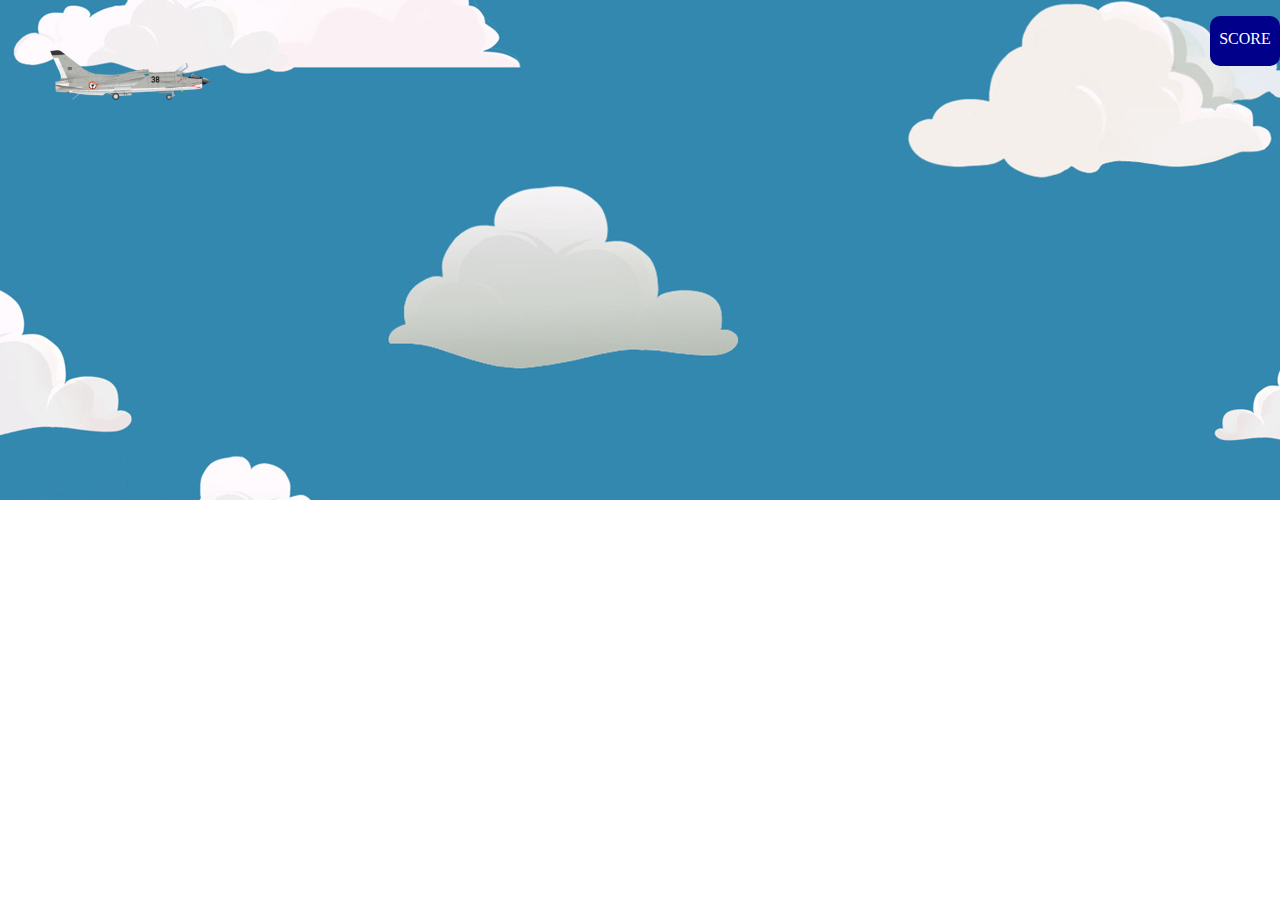
<file: index.html>
<!DOCTYPE html>
<html>
  <head>
    <meta charset="utf-8">
    <link rel="stylesheet" href="styles.css">
    <script type="text/javascript" src="./lib/jquery-3.2.1/jquery-3.2.1.js"></script>
    <script type="text/javascript" src="./lib/jquery-collision/jquery-collision.js"></script>
    <script type="text/javascript" src="./lib/jquery-ui-1.12.1/jquery-ui.js"></script>
    <script type="text/javascript" src="./lib/jquery-ui-1.12.1/jquery-ui.min.js"></script>
    <script type="text/javascript" src="./board.js"></script>
    <script type="text/javascript" src="./misil.js"></script>
    <script type="text/javascript" src="./airplane.js"></script>
    <script type="text/javascript" src="./obstacles.js"></script>
    <script type="text/javascript" src="./boss.js"></script>
    <script type="text/javascript" src="./game.js"></script>
    <title>TweeT-WaR</title>
  </head>
  <body>
  <div id="background2"></div>
  <div class="background" id="board">
      <img id="plane" class="air" src="./img/fighter-plane.png" alt="fighter">
  </div>
  <div id="data">
    <div><p id='points'>SCORE</p></div>
    <div class= "looseh" id="loose"><a href="./start.html">twEAT YOU</a></div>
    <div class= "winh" id="win"><a href="./start.html">You WIN</a></div>
  </div>
  </body>
</html>
</file>
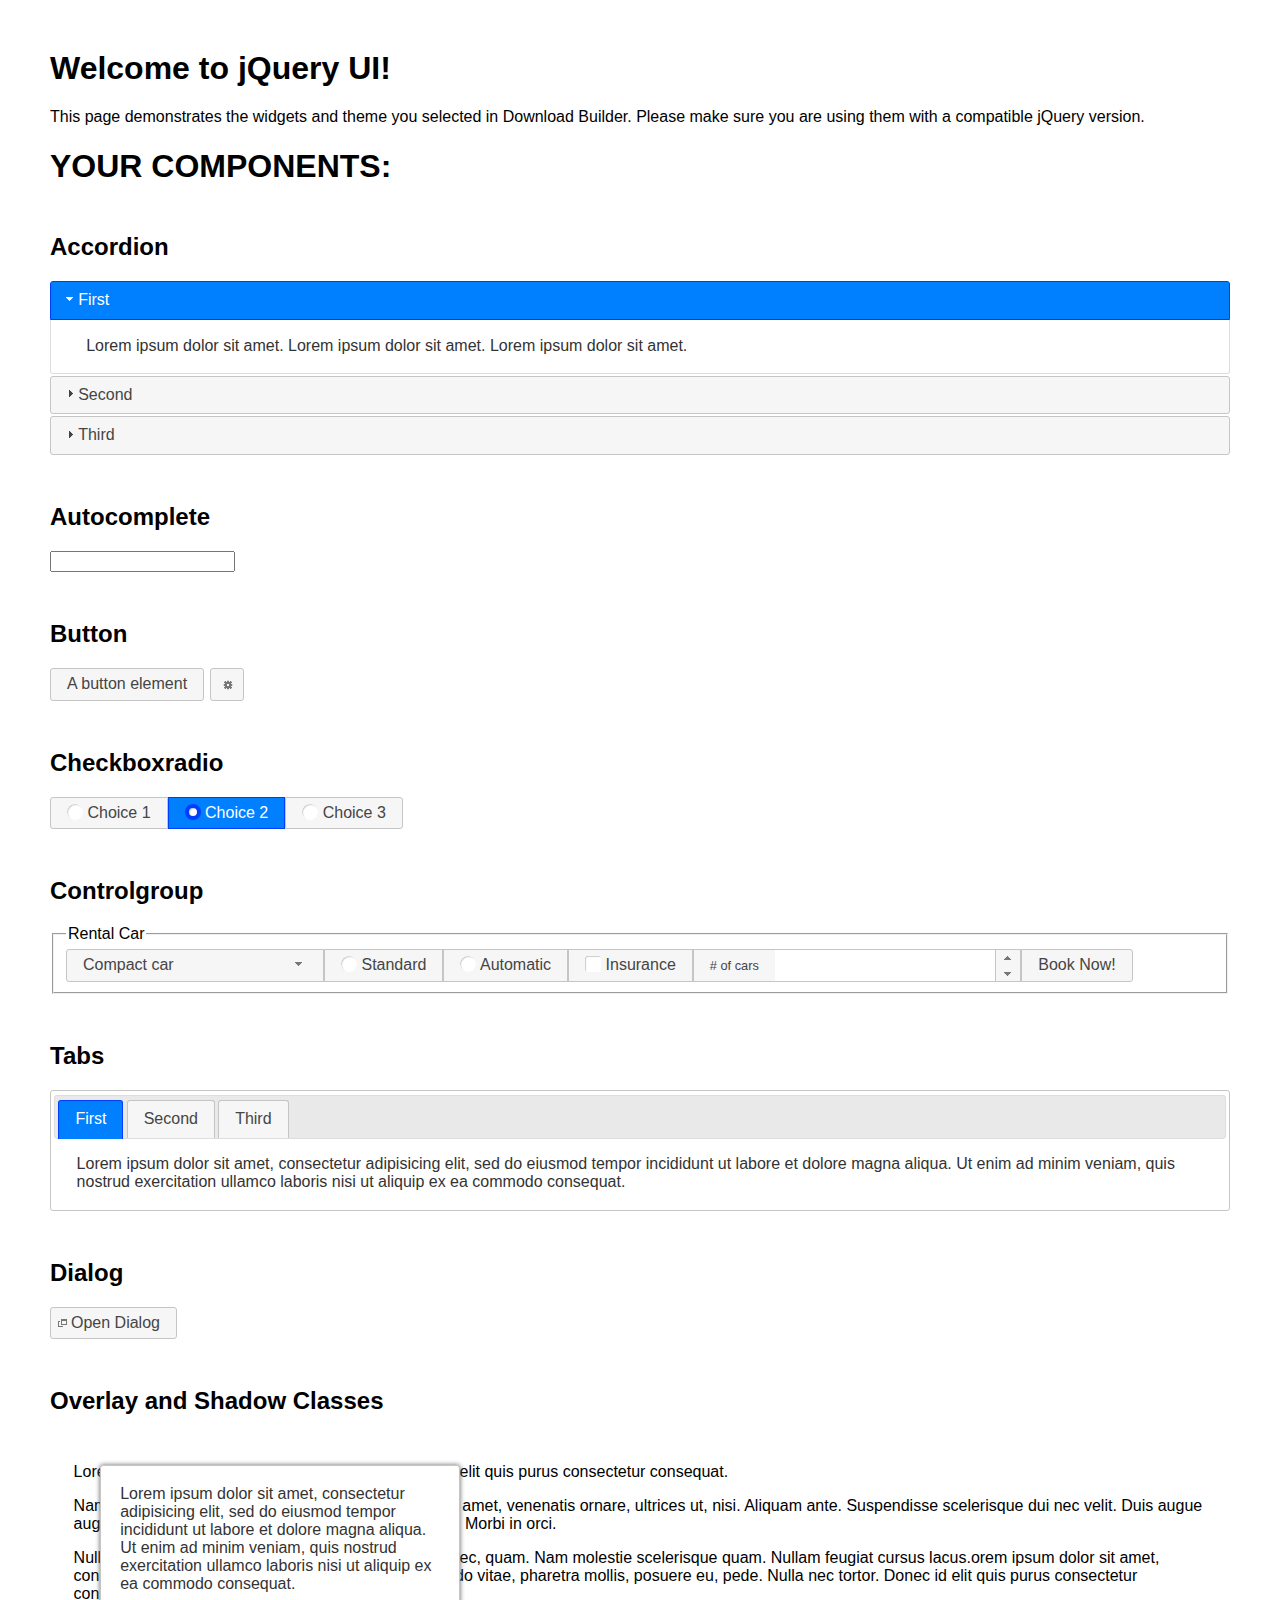
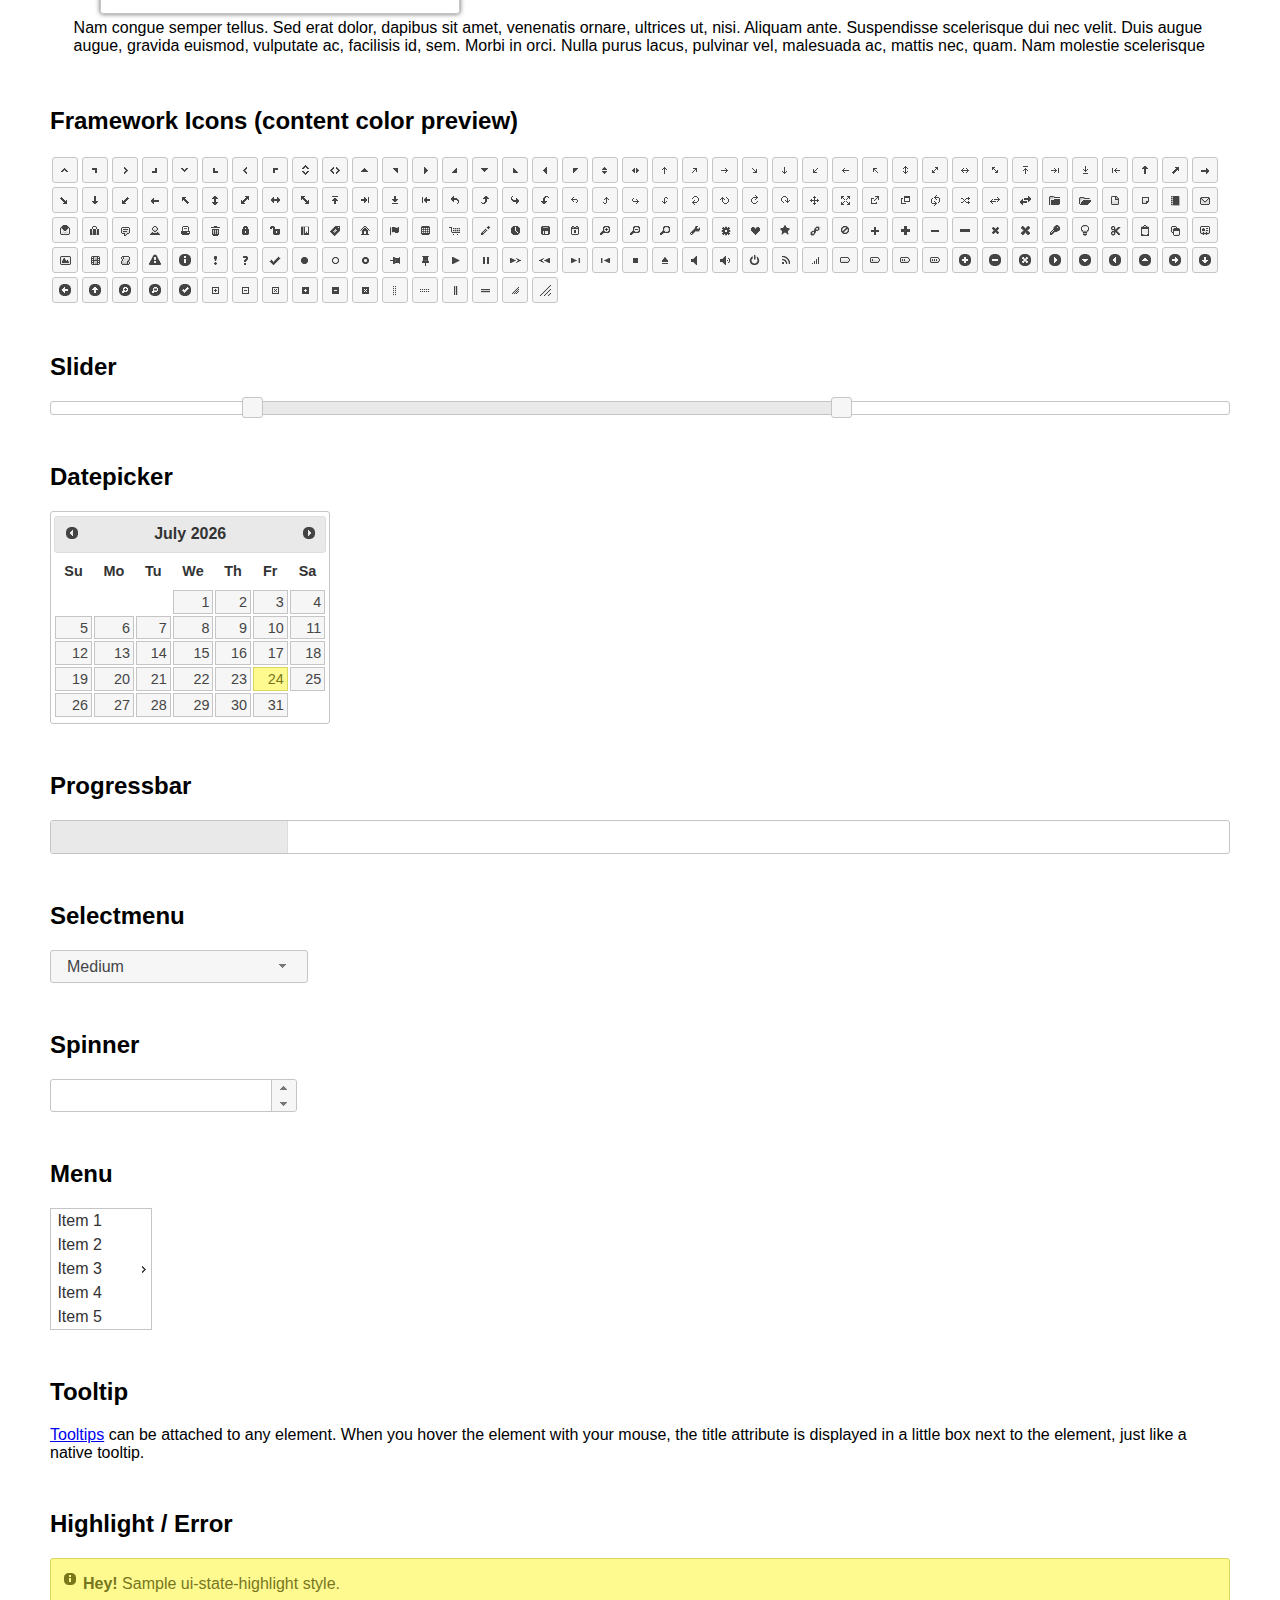
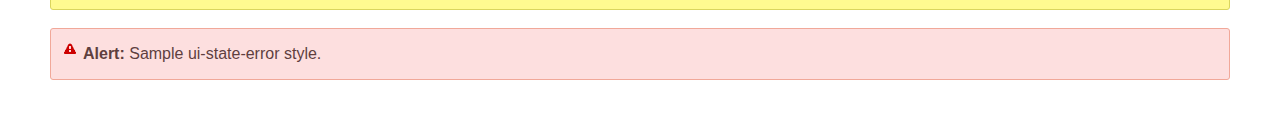
<file: lib/jquery-ui-1.12.1/index.html>
<!doctype html>
<html lang="us">
<head>
	<meta charset="utf-8">
	<title>jQuery UI Example Page</title>
	<link href="jquery-ui.css" rel="stylesheet">
	<style>
	body{
		font-family: "Trebuchet MS", sans-serif;
		margin: 50px;
	}
	.demoHeaders {
		margin-top: 2em;
	}
	#dialog-link {
		padding: .4em 1em .4em 20px;
		text-decoration: none;
		position: relative;
	}
	#dialog-link span.ui-icon {
		margin: 0 5px 0 0;
		position: absolute;
		left: .2em;
		top: 50%;
		margin-top: -8px;
	}
	#icons {
		margin: 0;
		padding: 0;
	}
	#icons li {
		margin: 2px;
		position: relative;
		padding: 4px 0;
		cursor: pointer;
		float: left;
		list-style: none;
	}
	#icons span.ui-icon {
		float: left;
		margin: 0 4px;
	}
	.fakewindowcontain .ui-widget-overlay {
		position: absolute;
	}
	select {
		width: 200px;
	}
	</style>
</head>
<body>

<h1>Welcome to jQuery UI!</h1>

<div class="ui-widget">
	<p>This page demonstrates the widgets and theme you selected in Download Builder. Please make sure you are using them with a compatible jQuery version.</p>
</div>

<h1>YOUR COMPONENTS:</h1>


<!-- Accordion -->
<h2 class="demoHeaders">Accordion</h2>
<div id="accordion">
	<h3>First</h3>
	<div>Lorem ipsum dolor sit amet. Lorem ipsum dolor sit amet. Lorem ipsum dolor sit amet.</div>
	<h3>Second</h3>
	<div>Phasellus mattis tincidunt nibh.</div>
	<h3>Third</h3>
	<div>Nam dui erat, auctor a, dignissim quis.</div>
</div>



<!-- Autocomplete -->
<h2 class="demoHeaders">Autocomplete</h2>
<div>
	<input id="autocomplete" title="type &quot;a&quot;">
</div>



<!-- Button -->
<h2 class="demoHeaders">Button</h2>
<button id="button">A button element</button>
<button id="button-icon">An icon-only button</button>



<!-- Checkboxradio -->
<h2 class="demoHeaders">Checkboxradio</h2>
<form style="margin-top: 1em;">
	<div id="radioset">
		<input type="radio" id="radio1" name="radio"><label for="radio1">Choice 1</label>
		<input type="radio" id="radio2" name="radio" checked="checked"><label for="radio2">Choice 2</label>
		<input type="radio" id="radio3" name="radio"><label for="radio3">Choice 3</label>
	</div>
</form>



<!-- Controlgroup -->
<h2 class="demoHeaders">Controlgroup</h2>
<fieldset>
	<legend>Rental Car</legend>
	<div id="controlgroup">
		<select id="car-type">
			<option>Compact car</option>
			<option>Midsize car</option>
			<option>Full size car</option>
			<option>SUV</option>
			<option>Luxury</option>
			<option>Truck</option>
			<option>Van</option>
		</select>
		<label for="transmission-standard">Standard</label>
		<input type="radio" name="transmission" id="transmission-standard">
		<label for="transmission-automatic">Automatic</label>
		<input type="radio" name="transmission" id="transmission-automatic">
		<label for="insurance">Insurance</label>
		<input type="checkbox" name="insurance" id="insurance">
		<label for="horizontal-spinner" class="ui-controlgroup-label"># of cars</label>
		<input id="horizontal-spinner" class="ui-spinner-input">
		<button>Book Now!</button>
	</div>
</fieldset>



<!-- Tabs -->
<h2 class="demoHeaders">Tabs</h2>
<div id="tabs">
	<ul>
		<li><a href="#tabs-1">First</a></li>
		<li><a href="#tabs-2">Second</a></li>
		<li><a href="#tabs-3">Third</a></li>
	</ul>
	<div id="tabs-1">Lorem ipsum dolor sit amet, consectetur adipisicing elit, sed do eiusmod tempor incididunt ut labore et dolore magna aliqua. Ut enim ad minim veniam, quis nostrud exercitation ullamco laboris nisi ut aliquip ex ea commodo consequat.</div>
	<div id="tabs-2">Phasellus mattis tincidunt nibh. Cras orci urna, blandit id, pretium vel, aliquet ornare, felis. Maecenas scelerisque sem non nisl. Fusce sed lorem in enim dictum bibendum.</div>
	<div id="tabs-3">Nam dui erat, auctor a, dignissim quis, sollicitudin eu, felis. Pellentesque nisi urna, interdum eget, sagittis et, consequat vestibulum, lacus. Mauris porttitor ullamcorper augue.</div>
</div>



<h2 class="demoHeaders">Dialog</h2>
<p>
	<button id="dialog-link" class="ui-button ui-corner-all ui-widget">
		<span class="ui-icon ui-icon-newwin"></span>Open Dialog
	</button>
</p>

<h2 class="demoHeaders">Overlay and Shadow Classes</h2>
<div style="position: relative; width: 96%; height: 200px; padding:1% 2%; overflow:hidden;" class="fakewindowcontain">
	<p>Lorem ipsum dolor sit amet,  Nulla nec tortor. Donec id elit quis purus consectetur consequat. </p><p>Nam congue semper tellus. Sed erat dolor, dapibus sit amet, venenatis ornare, ultrices ut, nisi. Aliquam ante. Suspendisse scelerisque dui nec velit. Duis augue augue, gravida euismod, vulputate ac, facilisis id, sem. Morbi in orci. </p><p>Nulla purus lacus, pulvinar vel, malesuada ac, mattis nec, quam. Nam molestie scelerisque quam. Nullam feugiat cursus lacus.orem ipsum dolor sit amet, consectetur adipiscing elit. Donec libero risus, commodo vitae, pharetra mollis, posuere eu, pede. Nulla nec tortor. Donec id elit quis purus consectetur consequat. </p><p>Nam congue semper tellus. Sed erat dolor, dapibus sit amet, venenatis ornare, ultrices ut, nisi. Aliquam ante. Suspendisse scelerisque dui nec velit. Duis augue augue, gravida euismod, vulputate ac, facilisis id, sem. Morbi in orci. Nulla purus lacus, pulvinar vel, malesuada ac, mattis nec, quam. Nam molestie scelerisque quam. </p><p>Nullam feugiat cursus lacus.orem ipsum dolor sit amet, consectetur adipiscing elit. Donec libero risus, commodo vitae, pharetra mollis, posuere eu, pede. Nulla nec tortor. Donec id elit quis purus consectetur consequat. Nam congue semper tellus. Sed erat dolor, dapibus sit amet, venenatis ornare, ultrices ut, nisi. Aliquam ante. </p><p>Suspendisse scelerisque dui nec velit. Duis augue augue, gravida euismod, vulputate ac, facilisis id, sem. Morbi in orci. Nulla purus lacus, pulvinar vel, malesuada ac, mattis nec, quam. Nam molestie scelerisque quam. Nullam feugiat cursus lacus.orem ipsum dolor sit amet, consectetur adipiscing elit. Donec libero risus, commodo vitae, pharetra mollis, posuere eu, pede. Nulla nec tortor. Donec id elit quis purus consectetur consequat. Nam congue semper tellus. Sed erat dolor, dapibus sit amet, venenatis ornare, ultrices ut, nisi. </p>

	<!-- ui-dialog -->
	<div class="ui-widget-overlay ui-front"></div>
	<div style="position: absolute; width: 320px; left: 50px; top: 30px; padding: 1.2em" class="ui-widget ui-front ui-widget-content ui-corner-all ui-widget-shadow">
		Lorem ipsum dolor sit amet, consectetur adipisicing elit, sed do eiusmod tempor incididunt ut labore et dolore magna aliqua. Ut enim ad minim veniam, quis nostrud exercitation ullamco laboris nisi ut aliquip ex ea commodo consequat.
	</div>

</div>

<!-- ui-dialog -->
<div id="dialog" title="Dialog Title">
	<p>Lorem ipsum dolor sit amet, consectetur adipisicing elit, sed do eiusmod tempor incididunt ut labore et dolore magna aliqua. Ut enim ad minim veniam, quis nostrud exercitation ullamco laboris nisi ut aliquip ex ea commodo consequat.</p>
</div>



<h2 class="demoHeaders">Framework Icons (content color preview)</h2>
<ul id="icons" class="ui-widget ui-helper-clearfix">
	<li class="ui-state-default ui-corner-all" title=".ui-icon-caret-1-n"><span class="ui-icon ui-icon-caret-1-n"></span></li>
	<li class="ui-state-default ui-corner-all" title=".ui-icon-caret-1-ne"><span class="ui-icon ui-icon-caret-1-ne"></span></li>
	<li class="ui-state-default ui-corner-all" title=".ui-icon-caret-1-e"><span class="ui-icon ui-icon-caret-1-e"></span></li>
	<li class="ui-state-default ui-corner-all" title=".ui-icon-caret-1-se"><span class="ui-icon ui-icon-caret-1-se"></span></li>
	<li class="ui-state-default ui-corner-all" title=".ui-icon-caret-1-s"><span class="ui-icon ui-icon-caret-1-s"></span></li>
	<li class="ui-state-default ui-corner-all" title=".ui-icon-caret-1-sw"><span class="ui-icon ui-icon-caret-1-sw"></span></li>
	<li class="ui-state-default ui-corner-all" title=".ui-icon-caret-1-w"><span class="ui-icon ui-icon-caret-1-w"></span></li>
	<li class="ui-state-default ui-corner-all" title=".ui-icon-caret-1-nw"><span class="ui-icon ui-icon-caret-1-nw"></span></li>
	<li class="ui-state-default ui-corner-all" title=".ui-icon-caret-2-n-s"><span class="ui-icon ui-icon-caret-2-n-s"></span></li>
	<li class="ui-state-default ui-corner-all" title=".ui-icon-caret-2-e-w"><span class="ui-icon ui-icon-caret-2-e-w"></span></li>
	<li class="ui-state-default ui-corner-all" title=".ui-icon-triangle-1-n"><span class="ui-icon ui-icon-triangle-1-n"></span></li>
	<li class="ui-state-default ui-corner-all" title=".ui-icon-triangle-1-ne"><span class="ui-icon ui-icon-triangle-1-ne"></span></li>
	<li class="ui-state-default ui-corner-all" title=".ui-icon-triangle-1-e"><span class="ui-icon ui-icon-triangle-1-e"></span></li>
	<li class="ui-state-default ui-corner-all" title=".ui-icon-triangle-1-se"><span class="ui-icon ui-icon-triangle-1-se"></span></li>
	<li class="ui-state-default ui-corner-all" title=".ui-icon-triangle-1-s"><span class="ui-icon ui-icon-triangle-1-s"></span></li>
	<li class="ui-state-default ui-corner-all" title=".ui-icon-triangle-1-sw"><span class="ui-icon ui-icon-triangle-1-sw"></span></li>
	<li class="ui-state-default ui-corner-all" title=".ui-icon-triangle-1-w"><span class="ui-icon ui-icon-triangle-1-w"></span></li>
	<li class="ui-state-default ui-corner-all" title=".ui-icon-triangle-1-nw"><span class="ui-icon ui-icon-triangle-1-nw"></span></li>
	<li class="ui-state-default ui-corner-all" title=".ui-icon-triangle-2-n-s"><span class="ui-icon ui-icon-triangle-2-n-s"></span></li>
	<li class="ui-state-default ui-corner-all" title=".ui-icon-triangle-2-e-w"><span class="ui-icon ui-icon-triangle-2-e-w"></span></li>
	<li class="ui-state-default ui-corner-all" title=".ui-icon-arrow-1-n"><span class="ui-icon ui-icon-arrow-1-n"></span></li>
	<li class="ui-state-default ui-corner-all" title=".ui-icon-arrow-1-ne"><span class="ui-icon ui-icon-arrow-1-ne"></span></li>
	<li class="ui-state-default ui-corner-all" title=".ui-icon-arrow-1-e"><span class="ui-icon ui-icon-arrow-1-e"></span></li>
	<li class="ui-state-default ui-corner-all" title=".ui-icon-arrow-1-se"><span class="ui-icon ui-icon-arrow-1-se"></span></li>
	<li class="ui-state-default ui-corner-all" title=".ui-icon-arrow-1-s"><span class="ui-icon ui-icon-arrow-1-s"></span></li>
	<li class="ui-state-default ui-corner-all" title=".ui-icon-arrow-1-sw"><span class="ui-icon ui-icon-arrow-1-sw"></span></li>
	<li class="ui-state-default ui-corner-all" title=".ui-icon-arrow-1-w"><span class="ui-icon ui-icon-arrow-1-w"></span></li>
	<li class="ui-state-default ui-corner-all" title=".ui-icon-arrow-1-nw"><span class="ui-icon ui-icon-arrow-1-nw"></span></li>
	<li class="ui-state-default ui-corner-all" title=".ui-icon-arrow-2-n-s"><span class="ui-icon ui-icon-arrow-2-n-s"></span></li>
	<li class="ui-state-default ui-corner-all" title=".ui-icon-arrow-2-ne-sw"><span class="ui-icon ui-icon-arrow-2-ne-sw"></span></li>
	<li class="ui-state-default ui-corner-all" title=".ui-icon-arrow-2-e-w"><span class="ui-icon ui-icon-arrow-2-e-w"></span></li>
	<li class="ui-state-default ui-corner-all" title=".ui-icon-arrow-2-se-nw"><span class="ui-icon ui-icon-arrow-2-se-nw"></span></li>
	<li class="ui-state-default ui-corner-all" title=".ui-icon-arrowstop-1-n"><span class="ui-icon ui-icon-arrowstop-1-n"></span></li>
	<li class="ui-state-default ui-corner-all" title=".ui-icon-arrowstop-1-e"><span class="ui-icon ui-icon-arrowstop-1-e"></span></li>
	<li class="ui-state-default ui-corner-all" title=".ui-icon-arrowstop-1-s"><span class="ui-icon ui-icon-arrowstop-1-s"></span></li>
	<li class="ui-state-default ui-corner-all" title=".ui-icon-arrowstop-1-w"><span class="ui-icon ui-icon-arrowstop-1-w"></span></li>
	<li class="ui-state-default ui-corner-all" title=".ui-icon-arrowthick-1-n"><span class="ui-icon ui-icon-arrowthick-1-n"></span></li>
	<li class="ui-state-default ui-corner-all" title=".ui-icon-arrowthick-1-ne"><span class="ui-icon ui-icon-arrowthick-1-ne"></span></li>
	<li class="ui-state-default ui-corner-all" title=".ui-icon-arrowthick-1-e"><span class="ui-icon ui-icon-arrowthick-1-e"></span></li>
	<li class="ui-state-default ui-corner-all" title=".ui-icon-arrowthick-1-se"><span class="ui-icon ui-icon-arrowthick-1-se"></span></li>
	<li class="ui-state-default ui-corner-all" title=".ui-icon-arrowthick-1-s"><span class="ui-icon ui-icon-arrowthick-1-s"></span></li>
	<li class="ui-state-default ui-corner-all" title=".ui-icon-arrowthick-1-sw"><span class="ui-icon ui-icon-arrowthick-1-sw"></span></li>
	<li class="ui-state-default ui-corner-all" title=".ui-icon-arrowthick-1-w"><span class="ui-icon ui-icon-arrowthick-1-w"></span></li>
	<li class="ui-state-default ui-corner-all" title=".ui-icon-arrowthick-1-nw"><span class="ui-icon ui-icon-arrowthick-1-nw"></span></li>
	<li class="ui-state-default ui-corner-all" title=".ui-icon-arrowthick-2-n-s"><span class="ui-icon ui-icon-arrowthick-2-n-s"></span></li>
	<li class="ui-state-default ui-corner-all" title=".ui-icon-arrowthick-2-ne-sw"><span class="ui-icon ui-icon-arrowthick-2-ne-sw"></span></li>
	<li class="ui-state-default ui-corner-all" title=".ui-icon-arrowthick-2-e-w"><span class="ui-icon ui-icon-arrowthick-2-e-w"></span></li>
	<li class="ui-state-default ui-corner-all" title=".ui-icon-arrowthick-2-se-nw"><span class="ui-icon ui-icon-arrowthick-2-se-nw"></span></li>
	<li class="ui-state-default ui-corner-all" title=".ui-icon-arrowthickstop-1-n"><span class="ui-icon ui-icon-arrowthickstop-1-n"></span></li>
	<li class="ui-state-default ui-corner-all" title=".ui-icon-arrowthickstop-1-e"><span class="ui-icon ui-icon-arrowthickstop-1-e"></span></li>
	<li class="ui-state-default ui-corner-all" title=".ui-icon-arrowthickstop-1-s"><span class="ui-icon ui-icon-arrowthickstop-1-s"></span></li>
	<li class="ui-state-default ui-corner-all" title=".ui-icon-arrowthickstop-1-w"><span class="ui-icon ui-icon-arrowthickstop-1-w"></span></li>
	<li class="ui-state-default ui-corner-all" title=".ui-icon-arrowreturnthick-1-w"><span class="ui-icon ui-icon-arrowreturnthick-1-w"></span></li>
	<li class="ui-state-default ui-corner-all" title=".ui-icon-arrowreturnthick-1-n"><span class="ui-icon ui-icon-arrowreturnthick-1-n"></span></li>
	<li class="ui-state-default ui-corner-all" title=".ui-icon-arrowreturnthick-1-e"><span class="ui-icon ui-icon-arrowreturnthick-1-e"></span></li>
	<li class="ui-state-default ui-corner-all" title=".ui-icon-arrowreturnthick-1-s"><span class="ui-icon ui-icon-arrowreturnthick-1-s"></span></li>
	<li class="ui-state-default ui-corner-all" title=".ui-icon-arrowreturn-1-w"><span class="ui-icon ui-icon-arrowreturn-1-w"></span></li>
	<li class="ui-state-default ui-corner-all" title=".ui-icon-arrowreturn-1-n"><span class="ui-icon ui-icon-arrowreturn-1-n"></span></li>
	<li class="ui-state-default ui-corner-all" title=".ui-icon-arrowreturn-1-e"><span class="ui-icon ui-icon-arrowreturn-1-e"></span></li>
	<li class="ui-state-default ui-corner-all" title=".ui-icon-arrowreturn-1-s"><span class="ui-icon ui-icon-arrowreturn-1-s"></span></li>
	<li class="ui-state-default ui-corner-all" title=".ui-icon-arrowrefresh-1-w"><span class="ui-icon ui-icon-arrowrefresh-1-w"></span></li>
	<li class="ui-state-default ui-corner-all" title=".ui-icon-arrowrefresh-1-n"><span class="ui-icon ui-icon-arrowrefresh-1-n"></span></li>
	<li class="ui-state-default ui-corner-all" title=".ui-icon-arrowrefresh-1-e"><span class="ui-icon ui-icon-arrowrefresh-1-e"></span></li>
	<li class="ui-state-default ui-corner-all" title=".ui-icon-arrowrefresh-1-s"><span class="ui-icon ui-icon-arrowrefresh-1-s"></span></li>
	<li class="ui-state-default ui-corner-all" title=".ui-icon-arrow-4"><span class="ui-icon ui-icon-arrow-4"></span></li>
	<li class="ui-state-default ui-corner-all" title=".ui-icon-arrow-4-diag"><span class="ui-icon ui-icon-arrow-4-diag"></span></li>
	<li class="ui-state-default ui-corner-all" title=".ui-icon-extlink"><span class="ui-icon ui-icon-extlink"></span></li>
	<li class="ui-state-default ui-corner-all" title=".ui-icon-newwin"><span class="ui-icon ui-icon-newwin"></span></li>
	<li class="ui-state-default ui-corner-all" title=".ui-icon-refresh"><span class="ui-icon ui-icon-refresh"></span></li>
	<li class="ui-state-default ui-corner-all" title=".ui-icon-shuffle"><span class="ui-icon ui-icon-shuffle"></span></li>
	<li class="ui-state-default ui-corner-all" title=".ui-icon-transfer-e-w"><span class="ui-icon ui-icon-transfer-e-w"></span></li>
	<li class="ui-state-default ui-corner-all" title=".ui-icon-transferthick-e-w"><span class="ui-icon ui-icon-transferthick-e-w"></span></li>
	<li class="ui-state-default ui-corner-all" title=".ui-icon-folder-collapsed"><span class="ui-icon ui-icon-folder-collapsed"></span></li>
	<li class="ui-state-default ui-corner-all" title=".ui-icon-folder-open"><span class="ui-icon ui-icon-folder-open"></span></li>
	<li class="ui-state-default ui-corner-all" title=".ui-icon-document"><span class="ui-icon ui-icon-document"></span></li>
	<li class="ui-state-default ui-corner-all" title=".ui-icon-document-b"><span class="ui-icon ui-icon-document-b"></span></li>
	<li class="ui-state-default ui-corner-all" title=".ui-icon-note"><span class="ui-icon ui-icon-note"></span></li>
	<li class="ui-state-default ui-corner-all" title=".ui-icon-mail-closed"><span class="ui-icon ui-icon-mail-closed"></span></li>
	<li class="ui-state-default ui-corner-all" title=".ui-icon-mail-open"><span class="ui-icon ui-icon-mail-open"></span></li>
	<li class="ui-state-default ui-corner-all" title=".ui-icon-suitcase"><span class="ui-icon ui-icon-suitcase"></span></li>
	<li class="ui-state-default ui-corner-all" title=".ui-icon-comment"><span class="ui-icon ui-icon-comment"></span></li>
	<li class="ui-state-default ui-corner-all" title=".ui-icon-person"><span class="ui-icon ui-icon-person"></span></li>
	<li class="ui-state-default ui-corner-all" title=".ui-icon-print"><span class="ui-icon ui-icon-print"></span></li>
	<li class="ui-state-default ui-corner-all" title=".ui-icon-trash"><span class="ui-icon ui-icon-trash"></span></li>
	<li class="ui-state-default ui-corner-all" title=".ui-icon-locked"><span class="ui-icon ui-icon-locked"></span></li>
	<li class="ui-state-default ui-corner-all" title=".ui-icon-unlocked"><span class="ui-icon ui-icon-unlocked"></span></li>
	<li class="ui-state-default ui-corner-all" title=".ui-icon-bookmark"><span class="ui-icon ui-icon-bookmark"></span></li>
	<li class="ui-state-default ui-corner-all" title=".ui-icon-tag"><span class="ui-icon ui-icon-tag"></span></li>
	<li class="ui-state-default ui-corner-all" title=".ui-icon-home"><span class="ui-icon ui-icon-home"></span></li>
	<li class="ui-state-default ui-corner-all" title=".ui-icon-flag"><span class="ui-icon ui-icon-flag"></span></li>
	<li class="ui-state-default ui-corner-all" title=".ui-icon-calculator"><span class="ui-icon ui-icon-calculator"></span></li>
	<li class="ui-state-default ui-corner-all" title=".ui-icon-cart"><span class="ui-icon ui-icon-cart"></span></li>
	<li class="ui-state-default ui-corner-all" title=".ui-icon-pencil"><span class="ui-icon ui-icon-pencil"></span></li>
	<li class="ui-state-default ui-corner-all" title=".ui-icon-clock"><span class="ui-icon ui-icon-clock"></span></li>
	<li class="ui-state-default ui-corner-all" title=".ui-icon-disk"><span class="ui-icon ui-icon-disk"></span></li>
	<li class="ui-state-default ui-corner-all" title=".ui-icon-calendar"><span class="ui-icon ui-icon-calendar"></span></li>
	<li class="ui-state-default ui-corner-all" title=".ui-icon-zoomin"><span class="ui-icon ui-icon-zoomin"></span></li>
	<li class="ui-state-default ui-corner-all" title=".ui-icon-zoomout"><span class="ui-icon ui-icon-zoomout"></span></li>
	<li class="ui-state-default ui-corner-all" title=".ui-icon-search"><span class="ui-icon ui-icon-search"></span></li>
	<li class="ui-state-default ui-corner-all" title=".ui-icon-wrench"><span class="ui-icon ui-icon-wrench"></span></li>
	<li class="ui-state-default ui-corner-all" title=".ui-icon-gear"><span class="ui-icon ui-icon-gear"></span></li>
	<li class="ui-state-default ui-corner-all" title=".ui-icon-heart"><span class="ui-icon ui-icon-heart"></span></li>
	<li class="ui-state-default ui-corner-all" title=".ui-icon-star"><span class="ui-icon ui-icon-star"></span></li>
	<li class="ui-state-default ui-corner-all" title=".ui-icon-link"><span class="ui-icon ui-icon-link"></span></li>
	<li class="ui-state-default ui-corner-all" title=".ui-icon-cancel"><span class="ui-icon ui-icon-cancel"></span></li>
	<li class="ui-state-default ui-corner-all" title=".ui-icon-plus"><span class="ui-icon ui-icon-plus"></span></li>
	<li class="ui-state-default ui-corner-all" title=".ui-icon-plusthick"><span class="ui-icon ui-icon-plusthick"></span></li>
	<li class="ui-state-default ui-corner-all" title=".ui-icon-minus"><span class="ui-icon ui-icon-minus"></span></li>
	<li class="ui-state-default ui-corner-all" title=".ui-icon-minusthick"><span class="ui-icon ui-icon-minusthick"></span></li>
	<li class="ui-state-default ui-corner-all" title=".ui-icon-close"><span class="ui-icon ui-icon-close"></span></li>
	<li class="ui-state-default ui-corner-all" title=".ui-icon-closethick"><span class="ui-icon ui-icon-closethick"></span></li>
	<li class="ui-state-default ui-corner-all" title=".ui-icon-key"><span class="ui-icon ui-icon-key"></span></li>
	<li class="ui-state-default ui-corner-all" title=".ui-icon-lightbulb"><span class="ui-icon ui-icon-lightbulb"></span></li>
	<li class="ui-state-default ui-corner-all" title=".ui-icon-scissors"><span class="ui-icon ui-icon-scissors"></span></li>
	<li class="ui-state-default ui-corner-all" title=".ui-icon-clipboard"><span class="ui-icon ui-icon-clipboard"></span></li>
	<li class="ui-state-default ui-corner-all" title=".ui-icon-copy"><span class="ui-icon ui-icon-copy"></span></li>
	<li class="ui-state-default ui-corner-all" title=".ui-icon-contact"><span class="ui-icon ui-icon-contact"></span></li>
	<li class="ui-state-default ui-corner-all" title=".ui-icon-image"><span class="ui-icon ui-icon-image"></span></li>
	<li class="ui-state-default ui-corner-all" title=".ui-icon-video"><span class="ui-icon ui-icon-video"></span></li>
	<li class="ui-state-default ui-corner-all" title=".ui-icon-script"><span class="ui-icon ui-icon-script"></span></li>
	<li class="ui-state-default ui-corner-all" title=".ui-icon-alert"><span class="ui-icon ui-icon-alert"></span></li>
	<li class="ui-state-default ui-corner-all" title=".ui-icon-info"><span class="ui-icon ui-icon-info"></span></li>
	<li class="ui-state-default ui-corner-all" title=".ui-icon-notice"><span class="ui-icon ui-icon-notice"></span></li>
	<li class="ui-state-default ui-corner-all" title=".ui-icon-help"><span class="ui-icon ui-icon-help"></span></li>
	<li class="ui-state-default ui-corner-all" title=".ui-icon-check"><span class="ui-icon ui-icon-check"></span></li>
	<li class="ui-state-default ui-corner-all" title=".ui-icon-bullet"><span class="ui-icon ui-icon-bullet"></span></li>
	<li class="ui-state-default ui-corner-all" title=".ui-icon-radio-off"><span class="ui-icon ui-icon-radio-off"></span></li>
	<li class="ui-state-default ui-corner-all" title=".ui-icon-radio-on"><span class="ui-icon ui-icon-radio-on"></span></li>
	<li class="ui-state-default ui-corner-all" title=".ui-icon-pin-w"><span class="ui-icon ui-icon-pin-w"></span></li>
	<li class="ui-state-default ui-corner-all" title=".ui-icon-pin-s"><span class="ui-icon ui-icon-pin-s"></span></li>
	<li class="ui-state-default ui-corner-all" title=".ui-icon-play"><span class="ui-icon ui-icon-play"></span></li>
	<li class="ui-state-default ui-corner-all" title=".ui-icon-pause"><span class="ui-icon ui-icon-pause"></span></li>
	<li class="ui-state-default ui-corner-all" title=".ui-icon-seek-next"><span class="ui-icon ui-icon-seek-next"></span></li>
	<li class="ui-state-default ui-corner-all" title=".ui-icon-seek-prev"><span class="ui-icon ui-icon-seek-prev"></span></li>
	<li class="ui-state-default ui-corner-all" title=".ui-icon-seek-end"><span class="ui-icon ui-icon-seek-end"></span></li>
	<li class="ui-state-default ui-corner-all" title=".ui-icon-seek-first"><span class="ui-icon ui-icon-seek-first"></span></li>
	<li class="ui-state-default ui-corner-all" title=".ui-icon-stop"><span class="ui-icon ui-icon-stop"></span></li>
	<li class="ui-state-default ui-corner-all" title=".ui-icon-eject"><span class="ui-icon ui-icon-eject"></span></li>
	<li class="ui-state-default ui-corner-all" title=".ui-icon-volume-off"><span class="ui-icon ui-icon-volume-off"></span></li>
	<li class="ui-state-default ui-corner-all" title=".ui-icon-volume-on"><span class="ui-icon ui-icon-volume-on"></span></li>
	<li class="ui-state-default ui-corner-all" title=".ui-icon-power"><span class="ui-icon ui-icon-power"></span></li>
	<li class="ui-state-default ui-corner-all" title=".ui-icon-signal-diag"><span class="ui-icon ui-icon-signal-diag"></span></li>
	<li class="ui-state-default ui-corner-all" title=".ui-icon-signal"><span class="ui-icon ui-icon-signal"></span></li>
	<li class="ui-state-default ui-corner-all" title=".ui-icon-battery-0"><span class="ui-icon ui-icon-battery-0"></span></li>
	<li class="ui-state-default ui-corner-all" title=".ui-icon-battery-1"><span class="ui-icon ui-icon-battery-1"></span></li>
	<li class="ui-state-default ui-corner-all" title=".ui-icon-battery-2"><span class="ui-icon ui-icon-battery-2"></span></li>
	<li class="ui-state-default ui-corner-all" title=".ui-icon-battery-3"><span class="ui-icon ui-icon-battery-3"></span></li>
	<li class="ui-state-default ui-corner-all" title=".ui-icon-circle-plus"><span class="ui-icon ui-icon-circle-plus"></span></li>
	<li class="ui-state-default ui-corner-all" title=".ui-icon-circle-minus"><span class="ui-icon ui-icon-circle-minus"></span></li>
	<li class="ui-state-default ui-corner-all" title=".ui-icon-circle-close"><span class="ui-icon ui-icon-circle-close"></span></li>
	<li class="ui-state-default ui-corner-all" title=".ui-icon-circle-triangle-e"><span class="ui-icon ui-icon-circle-triangle-e"></span></li>
	<li class="ui-state-default ui-corner-all" title=".ui-icon-circle-triangle-s"><span class="ui-icon ui-icon-circle-triangle-s"></span></li>
	<li class="ui-state-default ui-corner-all" title=".ui-icon-circle-triangle-w"><span class="ui-icon ui-icon-circle-triangle-w"></span></li>
	<li class="ui-state-default ui-corner-all" title=".ui-icon-circle-triangle-n"><span class="ui-icon ui-icon-circle-triangle-n"></span></li>
	<li class="ui-state-default ui-corner-all" title=".ui-icon-circle-arrow-e"><span class="ui-icon ui-icon-circle-arrow-e"></span></li>
	<li class="ui-state-default ui-corner-all" title=".ui-icon-circle-arrow-s"><span class="ui-icon ui-icon-circle-arrow-s"></span></li>
	<li class="ui-state-default ui-corner-all" title=".ui-icon-circle-arrow-w"><span class="ui-icon ui-icon-circle-arrow-w"></span></li>
	<li class="ui-state-default ui-corner-all" title=".ui-icon-circle-arrow-n"><span class="ui-icon ui-icon-circle-arrow-n"></span></li>
	<li class="ui-state-default ui-corner-all" title=".ui-icon-circle-zoomin"><span class="ui-icon ui-icon-circle-zoomin"></span></li>
	<li class="ui-state-default ui-corner-all" title=".ui-icon-circle-zoomout"><span class="ui-icon ui-icon-circle-zoomout"></span></li>
	<li class="ui-state-default ui-corner-all" title=".ui-icon-circle-check"><span class="ui-icon ui-icon-circle-check"></span></li>
	<li class="ui-state-default ui-corner-all" title=".ui-icon-circlesmall-plus"><span class="ui-icon ui-icon-circlesmall-plus"></span></li>
	<li class="ui-state-default ui-corner-all" title=".ui-icon-circlesmall-minus"><span class="ui-icon ui-icon-circlesmall-minus"></span></li>
	<li class="ui-state-default ui-corner-all" title=".ui-icon-circlesmall-close"><span class="ui-icon ui-icon-circlesmall-close"></span></li>
	<li class="ui-state-default ui-corner-all" title=".ui-icon-squaresmall-plus"><span class="ui-icon ui-icon-squaresmall-plus"></span></li>
	<li class="ui-state-default ui-corner-all" title=".ui-icon-squaresmall-minus"><span class="ui-icon ui-icon-squaresmall-minus"></span></li>
	<li class="ui-state-default ui-corner-all" title=".ui-icon-squaresmall-close"><span class="ui-icon ui-icon-squaresmall-close"></span></li>
	<li class="ui-state-default ui-corner-all" title=".ui-icon-grip-dotted-vertical"><span class="ui-icon ui-icon-grip-dotted-vertical"></span></li>
	<li class="ui-state-default ui-corner-all" title=".ui-icon-grip-dotted-horizontal"><span class="ui-icon ui-icon-grip-dotted-horizontal"></span></li>
	<li class="ui-state-default ui-corner-all" title=".ui-icon-grip-solid-vertical"><span class="ui-icon ui-icon-grip-solid-vertical"></span></li>
	<li class="ui-state-default ui-corner-all" title=".ui-icon-grip-solid-horizontal"><span class="ui-icon ui-icon-grip-solid-horizontal"></span></li>
	<li class="ui-state-default ui-corner-all" title=".ui-icon-gripsmall-diagonal-se"><span class="ui-icon ui-icon-gripsmall-diagonal-se"></span></li>
	<li class="ui-state-default ui-corner-all" title=".ui-icon-grip-diagonal-se"><span class="ui-icon ui-icon-grip-diagonal-se"></span></li>
</ul>


<!-- Slider -->
<h2 class="demoHeaders">Slider</h2>
<div id="slider"></div>



<!-- Datepicker -->
<h2 class="demoHeaders">Datepicker</h2>
<div id="datepicker"></div>



<!-- Progressbar -->
<h2 class="demoHeaders">Progressbar</h2>
<div id="progressbar"></div>



<!-- Progressbar -->
<h2 class="demoHeaders">Selectmenu</h2>
<select id="selectmenu">
	<option>Slower</option>
	<option>Slow</option>
	<option selected="selected">Medium</option>
	<option>Fast</option>
	<option>Faster</option>
</select>



<!-- Spinner -->
<h2 class="demoHeaders">Spinner</h2>
<input id="spinner">



<!-- Menu -->
<h2 class="demoHeaders">Menu</h2>
<ul style="width:100px;" id="menu">
	<li><div>Item 1</div></li>
	<li><div>Item 2</div></li>
	<li><div>Item 3</div>
		<ul>
			<li><div>Item 3-1</div></li>
			<li><div>Item 3-2</div></li>
			<li><div>Item 3-3</div></li>
			<li><div>Item 3-4</div></li>
			<li><div>Item 3-5</div></li>
		</ul>
	</li>
	<li><div>Item 4</div></li>
	<li><div>Item 5</div></li>
</ul>



<!-- Tooltip -->
<h2 class="demoHeaders">Tooltip</h2>
<p id="tooltip">
	<a href="#" title="That&apos;s what this widget is">Tooltips</a> can be attached to any element. When you hover
the element with your mouse, the title attribute is displayed in a little box next to the element, just like a native tooltip.
</p>


<!-- Highlight / Error -->
<h2 class="demoHeaders">Highlight / Error</h2>
<div class="ui-widget">
	<div class="ui-state-highlight ui-corner-all" style="margin-top: 20px; padding: 0 .7em;">
		<p><span class="ui-icon ui-icon-info" style="float: left; margin-right: .3em;"></span>
		<strong>Hey!</strong> Sample ui-state-highlight style.</p>
	</div>
</div>
<br>
<div class="ui-widget">
	<div class="ui-state-error ui-corner-all" style="padding: 0 .7em;">
		<p><span class="ui-icon ui-icon-alert" style="float: left; margin-right: .3em;"></span>
		<strong>Alert:</strong> Sample ui-state-error style.</p>
	</div>
</div>

<script src="external/jquery/jquery.js"></script>
<script src="jquery-ui.js"></script>
<script>

$( "#accordion" ).accordion();



var availableTags = [
	"ActionScript",
	"AppleScript",
	"Asp",
	"BASIC",
	"C",
	"C++",
	"Clojure",
	"COBOL",
	"ColdFusion",
	"Erlang",
	"Fortran",
	"Groovy",
	"Haskell",
	"Java",
	"JavaScript",
	"Lisp",
	"Perl",
	"PHP",
	"Python",
	"Ruby",
	"Scala",
	"Scheme"
];
$( "#autocomplete" ).autocomplete({
	source: availableTags
});



$( "#button" ).button();
$( "#button-icon" ).button({
	icon: "ui-icon-gear",
	showLabel: false
});



$( "#radioset" ).buttonset();



$( "#controlgroup" ).controlgroup();



$( "#tabs" ).tabs();



$( "#dialog" ).dialog({
	autoOpen: false,
	width: 400,
	buttons: [
		{
			text: "Ok",
			click: function() {
				$( this ).dialog( "close" );
			}
		},
		{
			text: "Cancel",
			click: function() {
				$( this ).dialog( "close" );
			}
		}
	]
});

// Link to open the dialog
$( "#dialog-link" ).click(function( event ) {
	$( "#dialog" ).dialog( "open" );
	event.preventDefault();
});



$( "#datepicker" ).datepicker({
	inline: true
});



$( "#slider" ).slider({
	range: true,
	values: [ 17, 67 ]
});



$( "#progressbar" ).progressbar({
	value: 20
});



$( "#spinner" ).spinner();



$( "#menu" ).menu();



$( "#tooltip" ).tooltip();



$( "#selectmenu" ).selectmenu();


// Hover states on the static widgets
$( "#dialog-link, #icons li" ).hover(
	function() {
		$( this ).addClass( "ui-state-hover" );
	},
	function() {
		$( this ).removeClass( "ui-state-hover" );
	}
);
</script>
</body>
</html>
</file>
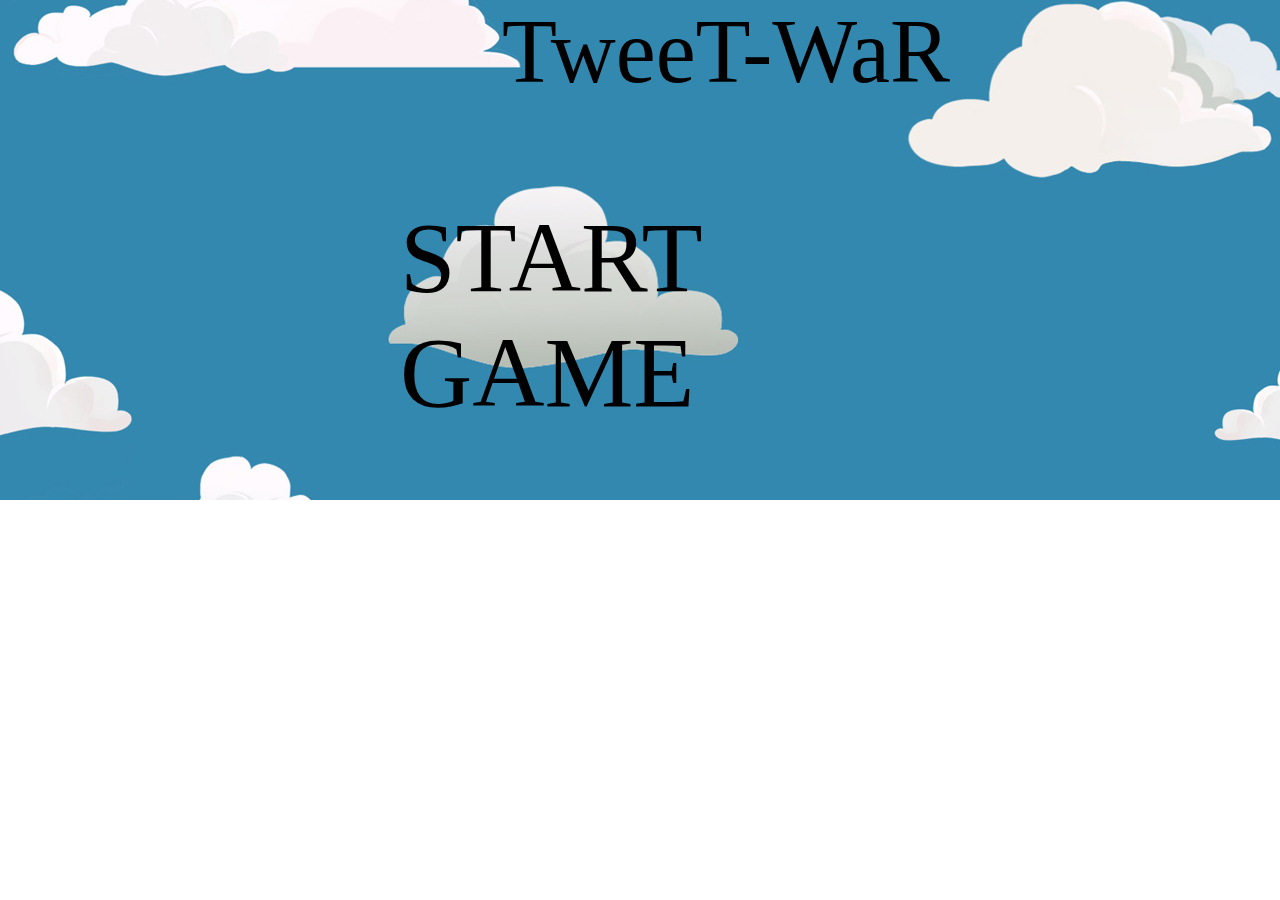
<file: start.html>
<!DOCTYPE html>
<html>
  <head>
    <meta charset="utf-8">
    <link rel="stylesheet" href="styles.css">
    <script type="text/javascript" src="./lib/jquery-3.2.1/jquery-3.2.1.js"></script>
    <script type="text/javascript" src="./lib/jquery-collision/jquery-collision.js"></script>
    <script type="text/javascript" src="./lib/jquery-ui-1.12.1/jquery-ui.js"></script>
    <script type="text/javascript" src="./lib/jquery-ui-1.12.1/jquery-ui.min.js"></script>
    <script type="text/javascript" src="./board.js"></script>
    <script type="text/javascript" src="./misil.js"></script>
    <script type="text/javascript" src="./airplane.js"></script>
    <script type="text/javascript" src="./obstacles.js"></script>
    <script type="text/javascript" src="./boss.js"></script>
    <script type="text/javascript" src="./game.js"></script>
    <title>Fight-air</title>
  </head>
  <body>
  <div id="background2"></div>
  <div class="background" id="board">
    <span>TweeT-WaR</span>
    <a href="index.html">START GAME</a>
</form>
  </div>
  </body>
</html>
</file>
<file: styles.css>
body{
  margin: 0 auto;
}

.background{
  background-image: url(./img/sky_clouds.jpg);
  background-position: center;
  height: 500px;
  width: 1000;
  left: 0;
}
#background2{

}
.clouds{
  background-image: url(./img/cloud.jpg);
  background-position:center;
  height: 500px;
}

#points{
  position: absolute;
  top: 0px;
  right: 0px;
  height: 50px;
  width: 70px;
  background: darkblue;
  color: white;
  border-radius: 10px;
  text-align: center;
  line-height: 45px;

}

.air{
  position: relative;
  top: 50px;
  left: 50px;
  height: 10%;
}

.obstacles{
  background-image: url(./img/tweevil.png);
  background-size: cover;
  height: 50px;
  width: 80px;
  position: absolute;
}

.misil{
  background-color: black;
  height: 5px;
  width: 10px;
  position: absolute;
}

a{
  position: absolute;
  height: 400px;
  width: 200px;
  left: 400px;
  top: 200px;
  font-size: 100px;
  text-decoration: none;
  color: black;
}

#loose{
  position: fixed;
  height: 400px;
  width: 200px;
  left: 200px;
  top: .20px;
  font-size: 100px;
  text-decoration: none;
  color: black;
}

.looseh{
  display: none;
}
span{
  position: absolute;
  right: 330px;
  text-align: center;
  font-size: 90px;
  color: black;
  border-radius: 40px;
  border: white;
}

#win{
  position: fixed;
  height: 400px;
  width: 200px;
  left: 200px;
  top: .20px;
  font-size: 100px;
  text-decoration: none;
  color: black;
}
.winh{
  display: none;
}
</file>
